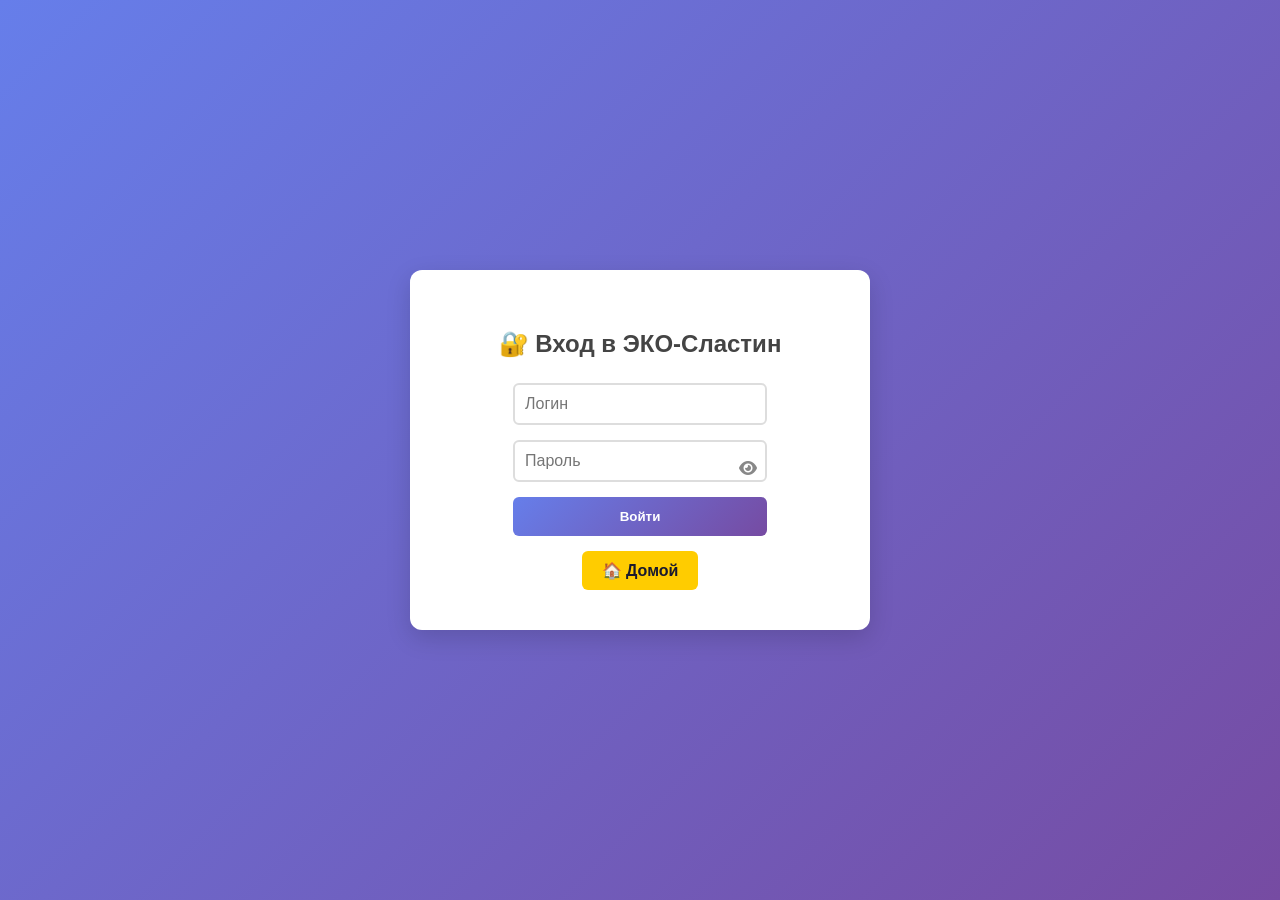
<file: templates/login.html>
<!DOCTYPE html>
<html lang="ru">
<head>
<meta charset="UTF-8">
<meta name="viewport" content="width=device-width, initial-scale=1.0">
<title>Вход в ЭКО-Сластин</title>
<link rel="stylesheet" href="https://cdnjs.cloudflare.com/ajax/libs/font-awesome/6.0.0-beta3/css/all.min.css">
<style>
body {
    font-family: 'Segoe UI', sans-serif;
    background: linear-gradient(135deg, #667eea 0%, #764ba2 100%);
    height: 100vh;
    display: flex;
    justify-content: center;
    align-items: center;
    margin: 0;
}

.logout-alert {
    position: absolute;
    top: 20px;
    left: 50%;
    transform: translateX(-50%);
    padding: 12px 20px;
    border-radius: 6px;
    background-color: #d4edda;
    color: #155724;
    font-weight: bold;
    box-shadow: 0 4px 15px rgba(0,0,0,0.1);
    opacity: 0;
    transition: opacity 0.5s;
    z-index: 1000;
}

.login-container {
    background: white;
    border-radius: 12px;
    padding: 40px;
    width: 380px;
    box-shadow: 0 8px 25px rgba(0,0,0,0.15);
    display: flex;
    flex-direction: column;
    align-items: center;
    opacity: 0;
    transform: translateY(50px);
    transition: opacity 0.6s ease, transform 0.6s ease;
}

.login-container.visible {
    opacity: 1;
    transform: translateY(0);
}

.login-container.shake {
    animation: shake 0.3s;
}

@keyframes shake {
    0% { transform: translateX(0); }
    25% { transform: translateX(-8px); }
    50% { transform: translateX(8px); }
    75% { transform: translateX(-8px); }
    100% { transform: translateX(0); }
}

.login-container h2 {
    text-align: center;
    color: #444;
    margin-bottom: 25px;
}

input {
    width: 100%;
    padding: 10px 40px 10px 10px;
    margin-bottom: 15px;
    border: 2px solid #ddd;
    border-radius: 6px;
    font-size: 16px;
    box-sizing: border-box;
}

.password-container {
    position: relative;
    width: 100%;
}

.password-container i {
    position: absolute;
    right: 10px;
    top: 50%;
    transform: translateY(-50%);
    cursor: pointer;
    color: #888;
    transition: color 0.2s, transform 0.2s;
}

.password-container i:hover {
    color: #764ba2;
    transform: translateY(-50%) scale(1.2);
}

.password-container i.jump {
    animation: jump 0.2s;
}

@keyframes jump {
    0% { transform: translateY(-50%) scale(1); }
    50% { transform: translateY(-60%) scale(1.3); }
    100% { transform: translateY(-50%) scale(1); }
}

button {
    width: 100%;
    padding: 12px;
    background: linear-gradient(135deg, #667eea 0%, #764ba2 100%);
    color: white;
    border: none;
    border-radius: 6px;
    cursor: pointer;
    font-weight: bold;
    transition: transform 0.2s;
}

button:hover {
    transform: scale(1.03);
}

.alert {
    display: none;
    padding: 10px;
    border-radius: 5px;
    text-align: center;
    margin-bottom: 10px;
    opacity: 0;
    transition: opacity 0.5s;
}

.alert-error { background: #f8d7da; color: #721c24; }
.alert-success { background: #d4edda; color: #155724; }

/* Кнопка Домой */
.home-btn {
    margin-top: 15px;
    padding: 10px 20px;
    background-color: #ffcc00;
    color: #1a1a2e;
    font-weight: bold;
    border-radius: 6px;
    text-decoration: none;
    opacity: 0;
    transform: translateY(20px);
    transition: opacity 0.6s ease, transform 0.6s ease, background-color 0.2s;
    display: inline-block;
}

.home-btn.visible {
    opacity: 1;
    transform: translateY(0);
}

.home-btn:hover {
    transform: scale(1.05);
    background-color: #e6b800;
}
</style>
</head>
<body>
<div id="logoutAlert" class="logout-alert">
    ✅ Вы успешно вышли из системы
</div>

<div id="loginContainer" class="login-container">
    <h2>🔐 Вход в ЭКО-Сластин</h2>
    <div id="alert" class="alert"></div>
    <form id="loginForm">
        <input type="text" id="username" placeholder="Логин" required>
        <div class="password-container">
            <input type="password" id="password" placeholder="Пароль" required>
            <i id="togglePassword" class="fas fa-eye"></i>
        </div>
        <button type="submit">Войти</button>
    </form>

    <!-- Кнопка "Домой" -->
    <a href="/" class="home-btn" id="homeBtn">🏠 Домой</a>
</div>

<script>
// Показ сообщения об успешном выходе
const logoutAlert = document.getElementById("logoutAlert");
const loginContainer = document.getElementById("loginContainer");
const homeBtn = document.getElementById("homeBtn");

// Проверка параметра URL для показа сообщения о выходе
function checkLogoutParam() {
    const urlParams = new URLSearchParams(window.location.search);
    if (urlParams.get('logout') === '1') {
        logoutAlert.style.opacity = 1;
        setTimeout(() => { 
            logoutAlert.style.opacity = 0; 
        }, 3000);
    }
}

// Плавное появление окна и кнопки Домой
window.addEventListener("DOMContentLoaded", () => {
    checkLogoutParam();
    setTimeout(() => loginContainer.classList.add("visible"), 100);
    setTimeout(() => homeBtn.classList.add("visible"), 500);
});

// Показ/скрытие пароля с анимацией
const passwordInput = document.getElementById("password");
const togglePassword = document.getElementById("togglePassword");

togglePassword.addEventListener("click", () => {
    const type = passwordInput.getAttribute("type") === "password" ? "text" : "password";
    passwordInput.setAttribute("type", type);

    togglePassword.classList.toggle("fa-eye");
    togglePassword.classList.toggle("fa-eye-slash");

    togglePassword.classList.add("jump");
    setTimeout(() => togglePassword.classList.remove("jump"), 200);
});

// Обработка логина
const form = document.getElementById("loginForm");
const alertBox = document.getElementById("alert");

form.addEventListener("submit", async (e) => {
    e.preventDefault();
    const username = document.getElementById("username").value.trim();
    const password = document.getElementById("password").value.trim();

    // Показываем индикатор загрузки
    const submitBtn = form.querySelector('button[type="submit"]');
    const originalText = submitBtn.textContent;
    submitBtn.innerHTML = '<i class="fas fa-spinner fa-spin"></i> Вход...';
    submitBtn.disabled = true;

    try {
        const res = await fetch("/login", {
            method: "POST",
            headers: { "Content-Type": "application/json" },
            body: JSON.stringify({ username, password })
        });

        if (!res.ok) throw new Error("Ошибка сети");

        const data = await res.json();
        alertBox.textContent = data.message;
        alertBox.className = "alert " + (data.success ? "alert-success" : "alert-error");
        alertBox.style.display = "block";
        setTimeout(() => { alertBox.style.opacity = 1; }, 10);

        if (data.success) {
            setTimeout(() => { 
                window.location.href = "/admin"; 
            }, 1000);
        } else {
            loginContainer.classList.add("shake");
            setTimeout(() => loginContainer.classList.remove("shake"), 300);
        }
    } catch (err) {
        alertBox.textContent = "Произошла ошибка. Попробуйте снова.";
        alertBox.className = "alert alert-error";
        alertBox.style.display = "block";
        setTimeout(() => { alertBox.style.opacity = 1; }, 10);
        loginContainer.classList.add("shake");
        setTimeout(() => loginContainer.classList.remove("shake"), 300);
        console.error("Ошибка входа:", err);
    } finally {
        // Восстанавливаем кнопку
        submitBtn.textContent = originalText;
        submitBtn.disabled = false;
    }
});

// Очистка сообщения об ошибке при новом вводе
document.getElementById('username').addEventListener('input', clearAlert);
document.getElementById('password').addEventListener('input', clearAlert);

function clearAlert() {
    if (alertBox.style.display !== 'none') {
        alertBox.style.opacity = 0;
        setTimeout(() => {
            alertBox.style.display = 'none';
            alertBox.textContent = '';
        }, 500);
    }
}
</script>
</body>
</html>
</file>
